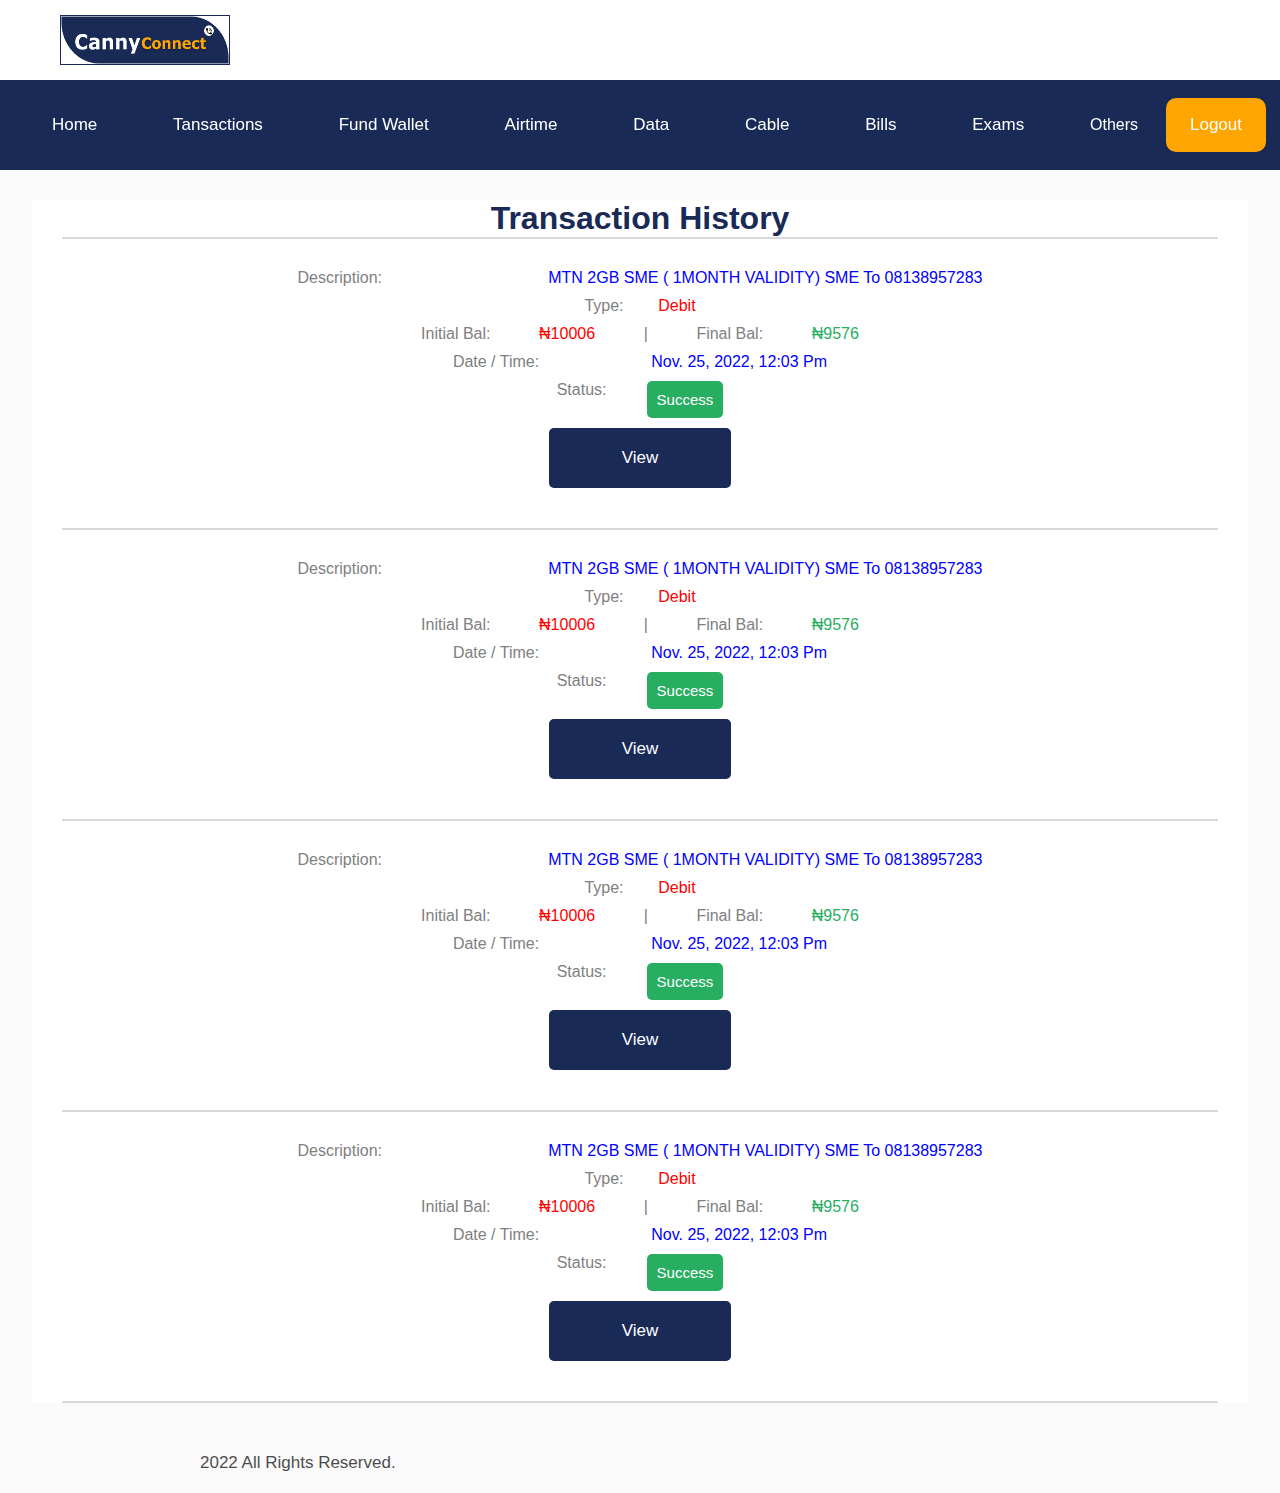
<file: CANNY CONNECT/transactions.html>
<!DOCTYPE html>
<html lang="en">
<head>
    <link rel="stylesheet" href="./transactions.css">
    <link rel="stylesheet" href="">
    <meta charset="UTF-8">
    <meta http-equiv="X-UA-Compatible" content="IE=edge">
    <meta name="viewport" content="width=device-width, initial-scale=1.0">
    <title>transactions</title>
    <link rel="stylesheet" href="https://cdnjs.cloudflare.com/ajax/libs/font-awesome/6.2.1/css/all.min.css" integrity="sha512-MV7K8+y+gLIBoVD59lQIYicR65iaqukzvf/nwasF0nqhPay5w/9lJmVM2hMDcnK1OnMGCdVK+iQrJ7lzPJQd1w==" crossorigin="anonymous" referrerpolicy="no-referrer" />
</head>
<body>



    <header class="logo-and-header" id="logo-and-header">
        <div class="logo" id="logo">
          <i class="fas fa-bars" id="menu-btn" onclick="navbar()"></i>
          <img src="./logo.jpg" alt="">
        </div>
        <div class="header">
          <div class="navigation--items">
                  <a href="./home.html" class="navigation"><i class="fa-solid fa-check"></i> Home</a>
                  <a href="./transactions.html" class="navigation"><i class="fa-brands fa-opencart"></i> Tansactions</a>
                  <a href="./fund.html" class="navigation"><i class="fa-solid fa-credit-card"></i> Fund Wallet</a>
                  <a href="./airtime.html" class="navigation"><i class="fa-solid fa-phone-flip"></i> Airtime</a>
                  <a href="./data.html" class="navigation"><i class="fa-solid fa-wifi"></i> Data</a>
                  <a href="./cable.html" class="navigation"><i class="fa-solid fa-tv"></i> Cable</a>
                  <a href="./bills.html" class="navigation"><i class="fa-regular fa-lightbulb"></i> Bills</a>
                  <a href="./exams.html" class="navigation"><i class="fa-solid fa-barcode"></i> Exams</a>
                  <div class="dropdown">Others
                    <div class="dropdown--content">
                      <a href="">Bulk SMS</a>
                      <a href="">Airtime-cash</a>
                      <a href="">Recharge card printing</a>
                      <a href="">Withdrawal</a>
                      <a href="">Simle</a>
                      <a href="">Developers</a>
                      <a href="">Account</a>
                      <a href="">Referral</a>
                    </div>
                  </div>
          </div>
          <button class="logout">
                <i class="fa-solid fa-power-off"></i>
                <a href="">Logout</a>
          </button>
        </div>
      </header>
    
    
      <!--mobile-navigation-->
    
    
    
      <nav class="mobile-navbar" id="mobile-navbar">
        <div class="mobile-navbar-items">
                <div class="mobile-navbar-header">
                  <h3>Menu</h3>
                  <i class="fas fa-times" id="close" onclick="navbar()"></i>
                </div>
                <a href="./home.html" class="mobile-navigation"><i class="fa-solid fa-check"></i> Home</a>
                <a href="./transactions.html" class="mobile-navigation"><i class="fa-brands fa-opencart"></i> Tansactions</a>
                <a href="./fund.html" class="mobile-navigation"><i class="fa-solid fa-credit-card"></i> Fund Wallet</a>
                <a href="./airtime.html" class="mobile-navigation"><i class="fa-solid fa-phone-flip"></i> Airtime</a>
                <a href="./data.html" class="mobile-navigation"><i class="fa-solid fa-wifi"></i> Data</a>
                <a href="./cable.html" class="mobile-navigation"><i class="fa-solid fa-tv"></i> Cable</a>
                <a href="./bills.html" class="mobile-navigation"><i class="fa-regular fa-lightbulb"></i> Bills</a>
                <a href="./exams.html" class="mobile-navigation"><i class="fa-solid fa-barcode"></i> Exams</a>
                <div class="mobile-dropdown">Others
                  <div class="mobile-dropdown-content">
                    <a href="">Bulk SMS</a>
                    <a href="">Airtime-cash</a>
                    <a href="">Recharge card printing</a>
                    <a href="">Withdrawal</a>
                    <a href="">Simle</a>
                    <a href="">Developers</a>
                    <a href="">Account</a>
                    <a href="">Referral</a>
                  </div>
                </div>
        </div>
        <button class="mobile-logout">
              <i class="fa-solid fa-power-off"></i>
              Logout
        </button>
      </nav>



    <div class="container">
        <section>
            <h1>Transaction history</h1>
    
            <hr>
    
            <div class="desc">
                <p class="grey">description:</p>
                <p class="blue">MTN 2GB SME ( 1MONTH VALIDITY) SME to 08138957283</p>
            </div>
    
            <div class="type">
                <p class="grey">Type:</p>
                <p class="red">Debit</p>
            </div>
    
            <div class="bal">
                <p class="grey">Initial Bal:</p>
                <p class="red">₦10006</p>
                <p class="grey">|</p>
                <p class="grey">Final Bal:</p>
                <p class="green">₦9576</p>
            </div>
    
            <div class="date">
                <p class="grey">Date / Time:</p>
                <p class="blue">Nov. 25, 2022, 12:03 pm</p>
            </div>
    
            <div class="status">
                <p class="grey">status:</p>
                <span>Success</span>
            </div>
    
            <a href="" class="view">
                <i class="fa-regular fa-eye"></i>view
            </a>
    
            <hr class="last">

            <div class="desc">
                <p class="grey">description:</p>
                <p class="blue">MTN 2GB SME ( 1MONTH VALIDITY) SME to 08138957283</p>
            </div>
    
            <div class="type">
                <p class="grey">Type:</p>
                <p class="red">Debit</p>
            </div>
    
            <div class="bal">
                <p class="grey">Initial Bal:</p>
                <p class="red">₦10006</p>
                <p class="grey">|</p>
                <p class="grey">Final Bal:</p>
                <p class="green">₦9576</p>
            </div>
    
            <div class="date">
                <p class="grey">Date / Time:</p>
                <p class="blue">Nov. 25, 2022, 12:03 pm</p>
            </div>
    
            <div class="status">
                <p class="grey">status:</p>
                <span>Success</span>
            </div>
    
            <a href="" class="view">
                <i class="fa-regular fa-eye"></i>view
            </a>
    
            <hr class="last">

            <div class="desc">
                <p class="grey">description:</p>
                <p class="blue">MTN 2GB SME ( 1MONTH VALIDITY) SME to 08138957283</p>
            </div>
    
            <div class="type">
                <p class="grey">Type:</p>
                <p class="red">Debit</p>
            </div>
    
            <div class="bal">
                <p class="grey">Initial Bal:</p>
                <p class="red">₦10006</p>
                <p class="grey">|</p>
                <p class="grey">Final Bal:</p>
                <p class="green">₦9576</p>
            </div>
    
            <div class="date">
                <p class="grey">Date / Time:</p>
                <p class="blue">Nov. 25, 2022, 12:03 pm</p>
            </div>
    
            <div class="status">
                <p class="grey">status:</p>
                <span>Success</span>
            </div>
    
            <a href="" class="view">
                <i class="fa-regular fa-eye"></i>view
            </a>
    
            <hr class="last">

            <div class="desc">
                <p class="grey">description:</p>
                <p class="blue">MTN 2GB SME ( 1MONTH VALIDITY) SME to 08138957283</p>
            </div>
    
            <div class="type">
                <p class="grey">Type:</p>
                <p class="red">Debit</p>
            </div>
    
            <div class="bal">
                <p class="grey">Initial Bal:</p>
                <p class="red">₦10006</p>
                <p class="grey">|</p>
                <p class="grey">Final Bal:</p>
                <p class="green">₦9576</p>
            </div>
    
            <div class="date">
                <p class="grey">Date / Time:</p>
                <p class="blue">Nov. 25, 2022, 12:03 pm</p>
            </div>
    
            <div class="status">
                <p class="grey">status:</p>
                <span>Success</span>
            </div>
    
            
            <a href="" class="view">
                <i class="fa-regular fa-eye"></i>view
            </a>
    
            <hr class="last">
        </section>
    </div>

    <p class="rights"><i class="fa-regular fa-copyright"></i> 2022 all rights reserved.</p>
</body>
<script src="./transactions.js"></script>
</html>
</file>
<file: CANNY CONNECT/transactions.css>
*{
    font-family: Verdana, Geneva, Tahoma, sans-serif;
    box-sizing: border-box;
    text-decoration: none;
    text-transform: capitalize;
    transition: all .2s linear;
    margin: 0;
    padding: 0;
    border: none;
    transition: all .2s linear;
}


:root{
  --green: #27ae60;
  --black: #192a56;
  --light-color: #666;
  --orange: #ffa500;
  --box-shadow: 5px 5px rgba(255, 255, 255, 0.2);
}

html,body{
    margin: 0;
    padding: 0;
    background-color: #fafafa;
    overflow-x: hidden;
}


.logo-and-header{
    display: flex;
    flex-direction: column;
    position: fixed;
    top: 0;
    left: 0;
    right: 0;
    z-index: 1000;
    width: 100%;
  }
  
  .logo{
      display: flex;
      flex-direction: row;
      align-items: center;
      height: 80px;
      width: 100%;
      display: flex;
      flex-grow: 1;
      background: white;
      padding: 10px;
  }
  
  .logo button{
    background: transparent;
    color: white;
    border: none;
    display: none;
  }
  
  .logo img{
      height: 50px;
      width: 170px;
      margin-left: 50px;
      border: solid var(--black) 1px;
  }
  
  .navigation{
      text-decoration: none;
      object-position: center;
      padding: 10px;
      font-size: 17px;
  }
  
  /*header starts here*/
  
  .header{
      display: flex;
      flex-direction: row;
      height: 90px;
      justify-content: center;
      align-items: center;
      white-space: nowrap;
      box-shadow: var(--box-shadow);
      background-color: var(--black);
  }
  
  .navigation--items{
    display: flex;
    flex-direction: row;
    justify-content: space-around;
    width: 90%;
    align-items: center;
  }
  
  .navigation--items a{
      color: white;
      padding: 10px;
      border-radius: 5px;
  }
  
  .navigation--items a:hover{
      color: var(--black);
      background-color: white;
  }
  
  .navigation--items #nav-close{
      display: none;
    }
  
  .logout{
      display: flex;
      flex-direction: column;
      align-items: center;
      justify-content: center;
      color: white;
      background-color: var(--orange);
      border-radius: 10px;
      cursor: pointer;
      width: 100px;
      height: 60%;
      border: none;
  }
  
  .logout:hover{
      box-shadow: var(--box-shadow);
      margin-top: -2px;
  }
  
  .logout i{
      align-items: center;
      justify-items: center;
      font-size: 17px;
  }
  
  
  .logout a{
      text-decoration: none;
      color: white;
      font-size: 17px;
  }
  
  .dropdown{
      position: relative;
      display: inline-block;
      font-size: inherit;
      cursor: pointer;
      color: white;
    }
  
    .dropdown--content{
      display: none;
      position: absolute;
      background-color: #eee;
      box-shadow: var(--box-shadow);
      z-index: 1;
      border: none;
      padding: 10px;
      color: var(--black);
      border-radius: 6px;
    }
  
    
    .dropdown:hover .dropdown--content{
      display: flex;
      flex-direction: column;
      align-items: center;
      color: var(--black);
    }
  
    .dropdown--content a{
      font-size: 11px;
      text-decoration: none;
      color: var(--black);
    }

    .dropdown--content a:hover{
      background-color: var(--black);
      color: white;
    }

.container{
    margin-top: 200px;
    width: 100%;
    height: 100%;
    display: flex;
    flex-direction: row;
    justify-content: center;
}

section{
    background-color: white;
    width: 95%;
    height: 100%;
    display: flex;
    flex-direction: column;
    align-items: center;
    justify-content: center;
}

section h1{
    color: var(--black);
    position: relative;
}

.container section hr{
    width: 95%;
    height: 2px;
    background-color: grey;
    opacity: .3;
}

.container section .last{
    margin-top: 40px;
}

.desc{
    margin-top: 30px;
    width: 70%;
    display: flex;
    flex-direction: row;
    justify-content: space-around;
}

.type{
    margin-top: 10px;
    display: flex;
    flex-direction: row;
    justify-content: space-around;
    width: 12%;
}

.bal{
    margin-top: 10px;
    display: flex;
    flex-direction: row;
    width: 40%;
    justify-content: space-around;
}

.date{
    margin-top: 10px;
    display: flex;
    flex-direction: row;
    width: 40%;
    justify-content: space-around;
}

.status{
    margin-top: 10px;
    display: flex;
    flex-direction: row;
    width: 17%;
    justify-content: space-around;
}

.view{
    margin-top: 10px;
    display: flex;
    border-radius: 5px;
}

.grey{
    color: grey;
}

.blue{
    color: blue;
}

.red{
    color: red;
}

.green{
    color: var(--green);
}

span{
    color: white;
    background-color: var(--green);
    font-size: 15px;
    padding: 10px;
    border-radius: 5px;
}

.view{
    font-size: 17px;
    width: 15%;
    height: 60px;
    background-color: var(--black);
    color: white;
    display: flex;
    justify-content: center;
    align-items: center;
}

.rights{
  margin-top: 50px;
  padding-bottom: 20px;
  font-size: 17px;
  align-self: center;
  margin-left: 200px;
  opacity: .7;
}

.mobile-navbar{
  display: none;
}

.logo-and-header .logo #menu-btn{
  display: none;
}


@media (max-width:750px){
    .header{
        display: none;
    }


    .mobile-navbar{
      background-color: white;
      width: 70%;
      height: 100%;
      z-index: 1000;
      overflow-y: scroll;
      display: flex;
      flex-direction: column;
      align-items: center;
      border: 1px #eee;
      box-shadow: var(--box-shadow);
      position: fixed;
      top: 0;
      left: -100%;
      clip-path: polygon(0 0, 100% 0, 100% 0, 0 0);
      transition: all .7s ease-in-out;
      }
  
  
      .mobile-navbar.mobile-navbar-open{
          clip-path: polygon(0 0, 100% 0, 100% 100%, 0% 100%);
          position: fixed;
          left: 0;
      }
  
      .mobile-navbar-items{
        height: 90%;
      }
  
      .mobile-navbar-header{
        background-color: var(--black);
        color: white;
      }
  
      .mobile-navbar-items h3{
        text-align: center;
      }
  
  
      .mobile-navbar a{
        font-weight: 600;
      font-size: 15px;
      font-weight: 600;
      text-decoration: none;
      padding: 10px 0 10px 20px;
      margin-top: 5px;
      border-radius: 5px;
      width: 99%;
      background-color: #eee;
      color: var(--light-color);
      text-align: left;
      }
  
      .mobile-navbar #close{
        align-self: flex-end;
        font-size: 30px;
        cursor: pointer;
        position: absolute;
        top: 5px;
        right: 10px;
      }
  
      .mobile-navbar #close:hover{
        transform: rotate(180deg);
      }
  
      .mobile-navbar a:hover{
        background-color: var(--black);
        color: white;
      }
  
      .mobile-navbar-items{
        width: 100%;
        display: flex;
        flex-direction: column;
      }
  
      .mobile-dropdown{
        cursor: pointer;
      }
  
      .mobile-dropdown-content{
        display: none;
        text-align: center;
        z-index: 100000;
      }
  
      .mobile-dropdown-content a{
        text-align: center;
        font-size: 12px;
      }
  
      .mobile-dropdown:hover .mobile-dropdown-content{
        display: flex;
        flex-direction: column;
        align-items: center;
        justify-content: center;
        width: 60%;
      }
  
      .mobile-logout{
        display: flex;
        flex-direction: column;
        align-items: center;
        justify-content: center;
        border-radius: 10px;
        position: relative;
        top: 220px;
        left: -100px;
        border: none;
        width: 25%;
        height: 100px;
        color: white;
        background-color: var(--black);
      }
  
  
      .logo-and-header .logo #menu-btn{
        display: block;
        cursor: pointer;
        color: var(--black);
        margin-left: 20px;
        padding: 10px 10px 10px 10px;
        border-radius: 50%;
        background-color: #eee;
      }
  
      .logo-and-header .logo #menu-btn:hover{
          color: white;
          border: solid 1px white;
          background-color: var(--black);
          transform: rotate(180deg);
      }

  
  
      .logo{
        display: flex;
        justify-content: space-between;
        align-items: center;
        height: 70px;
        background-color: white;
        box-shadow: var(--box-shadow);
      }
  
      .logo img{
        width: 100px;
        height: 40px;
        position: relative;
        right: 50px;
        border: 1px solid var(--black);
      }
  
      .logo-and-header .header .navigation--items{
        display: flex;
        flex-direction: column;
      }
  
      .logo-and-header .header a:hover{
        color: white;
        border-color: rgb(47, 47, 119);
      }
  
      
  
      .logo-and-header .header .navigation--items .dropdown--conten{
        display: flex;
        flex-direction: column;
        overflow-y: scroll;
      }
  
      .mobile-navbar{
        display: flex;
        flex-direction: column;
      }

      body{
        background-color: #ddd;
      }


      .container{
        box-shadow: var(--box-shadow);
        background-color: white;
        width: 100%;
        height: 100%;
        display: flex;
        flex-direction: row;
        justify-content: center;
    }



      section{
        background-color: white;
        box-shadow: var(--box-shadow);
        width: 100%;
        height: 100%;
        margin-top: -80px;
        display: flex;
        flex-direction: column;
        align-items: center;
        justify-content: center;
    }
    
    section h1{
        color: var(--black);
        font-size: 25px;
        margin-top: 50px;
        font-weight: 900;
    }
    
    .container section hr{
        width: 95%;
        height: 2px;
        margin-top: 30px;
        background-color: grey;
        opacity: .3;
    }
    
    .container section .last{
        margin-top: 40px;
    }
    
    .desc{
        margin-top: 30px;
        width: 90%;
        font-size: 17px;
        display: flex;
        flex-direction: row;
        justify-content: space-around;
    }
    
    .type{
        font-size: 17px;
        margin-top: 10px;
        display: flex;
        flex-direction: row;
        justify-content: space-around;
        width: 25%;
    }
    
    .bal{
        font-size: 20px;
        margin-top: 10px;
        display: flex;
        flex-direction: row;
        width: 90%;
        justify-content: space-around;
    }
    
    .date{
        font-size: 20px;
        margin-top: 10px;
        display: flex;
        flex-direction: row;
        width: 95%;
        justify-content: space-around;
    }
    
    .status{
        margin-top: 10px;
        display: flex;
        flex-direction: row;
        width: 45%;
        justify-content: space-around;
    }
    
    
    .grey{
        color: grey;
    }
    
    .blue{
        color: blue;
    }
    
    .red{
        color: red;
    }
    
    .green{
        color: var(--green);
    }
    
    span{
        color: white;
        background-color: var(--green);
        font-size: 15px;
        padding: 10px;
        border-radius: 5px;
    }
    
    .view{
        font-size: 20px;
        width: 40%;
        height: 60px;
        background-color: var(--black);
        border-radius: 5px;
        color: white;
        display: flex;
        justify-content: center;
        align-items: center;
    }
}
</file>
